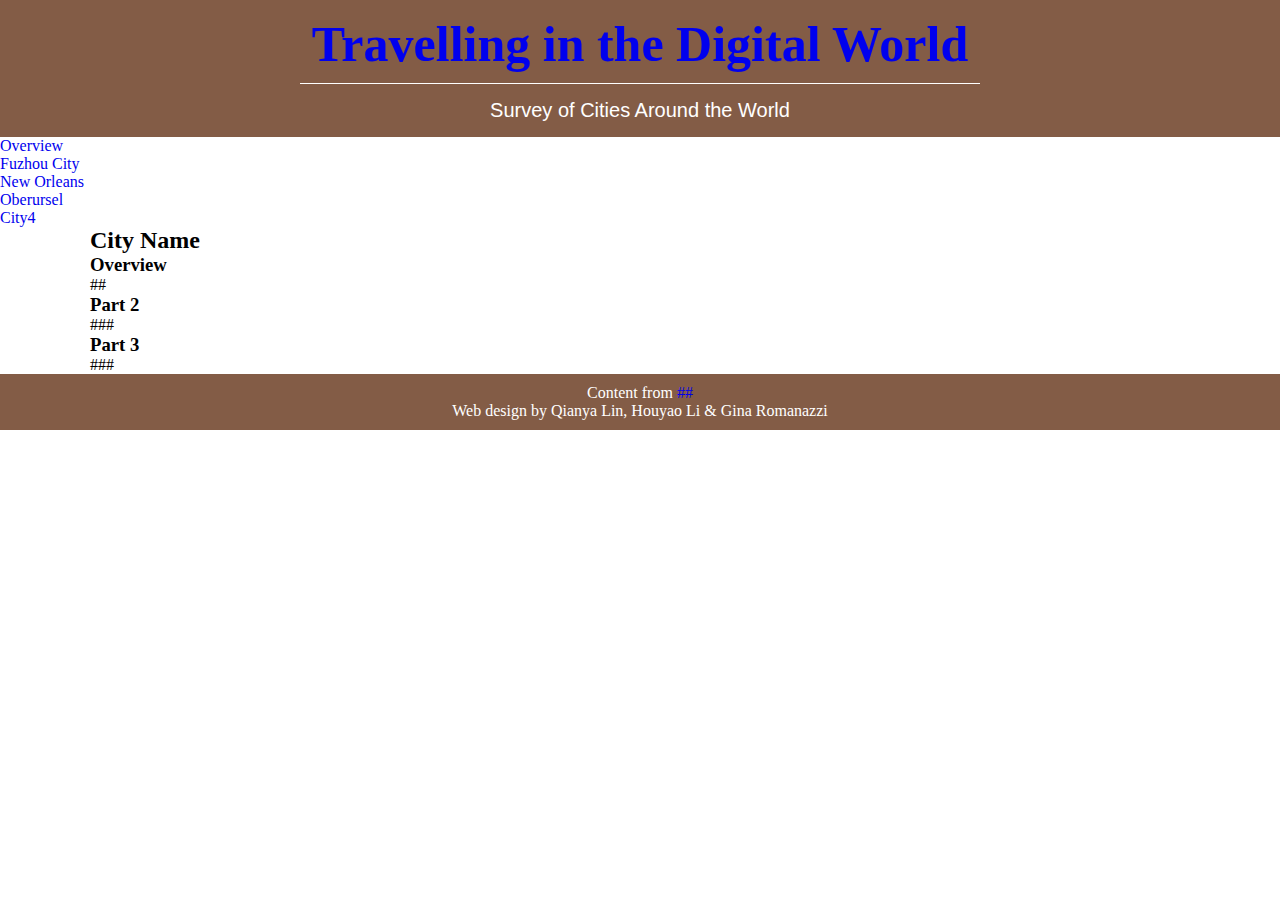
<file: city4.html>
<!DOCTYPE html>
<html lang="en">
<head>
  <meta charset="utf-8">
  <meta name="viewport" content="width=device-width, initial-scale=1.0">
  <title>DMS 290 - Assignment 03</title>
  <link rel="stylesheet" href="css/styles.css"> <!--update w/ correct filename-->
</head>

<body>

  <header>
    <h1><a href="index.html">Travelling in the Digital World</a></h1>
    <div class="subtitle">Survey of Cities Around the World</div>
  </header>

  <nav>
    <ul>
      <li><a href="index.html">Overview</a></li>
      <li><a href="fuzhou.html">Fuzhou City</a></li>
      <li><a href="orleans.html">New Orleans</a></li>
      <li><a href="oberursel">Oberursel</a></li>
      <li><a href="city4.html">City4</a></li><!--fill in pages + city names-->
    </ul>
  </nav>

  <main class="container"> <!--use class to constrain content within smaller width ~1000px-->
    <article>
      <h2>City Name</h2>
      <section> <!--Intro-->
        <h3>Overview</h3>
        <p>
          ##
        </p>
      </section>

      <section> <!--Part 2-->
        <h3>Part 2</h3>

        <p>
          ###
        </p>
      </section>

      <section> <!--Part 3-->
        <h3>Part 3</h3>

        <p>
          ###
        </p>
      </section>
    </article>

  </main>

  <footer>
    <div>
      Content from <a href="#" target="_blank">##</a>
    </div>
    <div>Web design by Qianya Lin, Houyao Li & Gina Romanazzi</div>
  </footer>

</body>
</html>
</file>
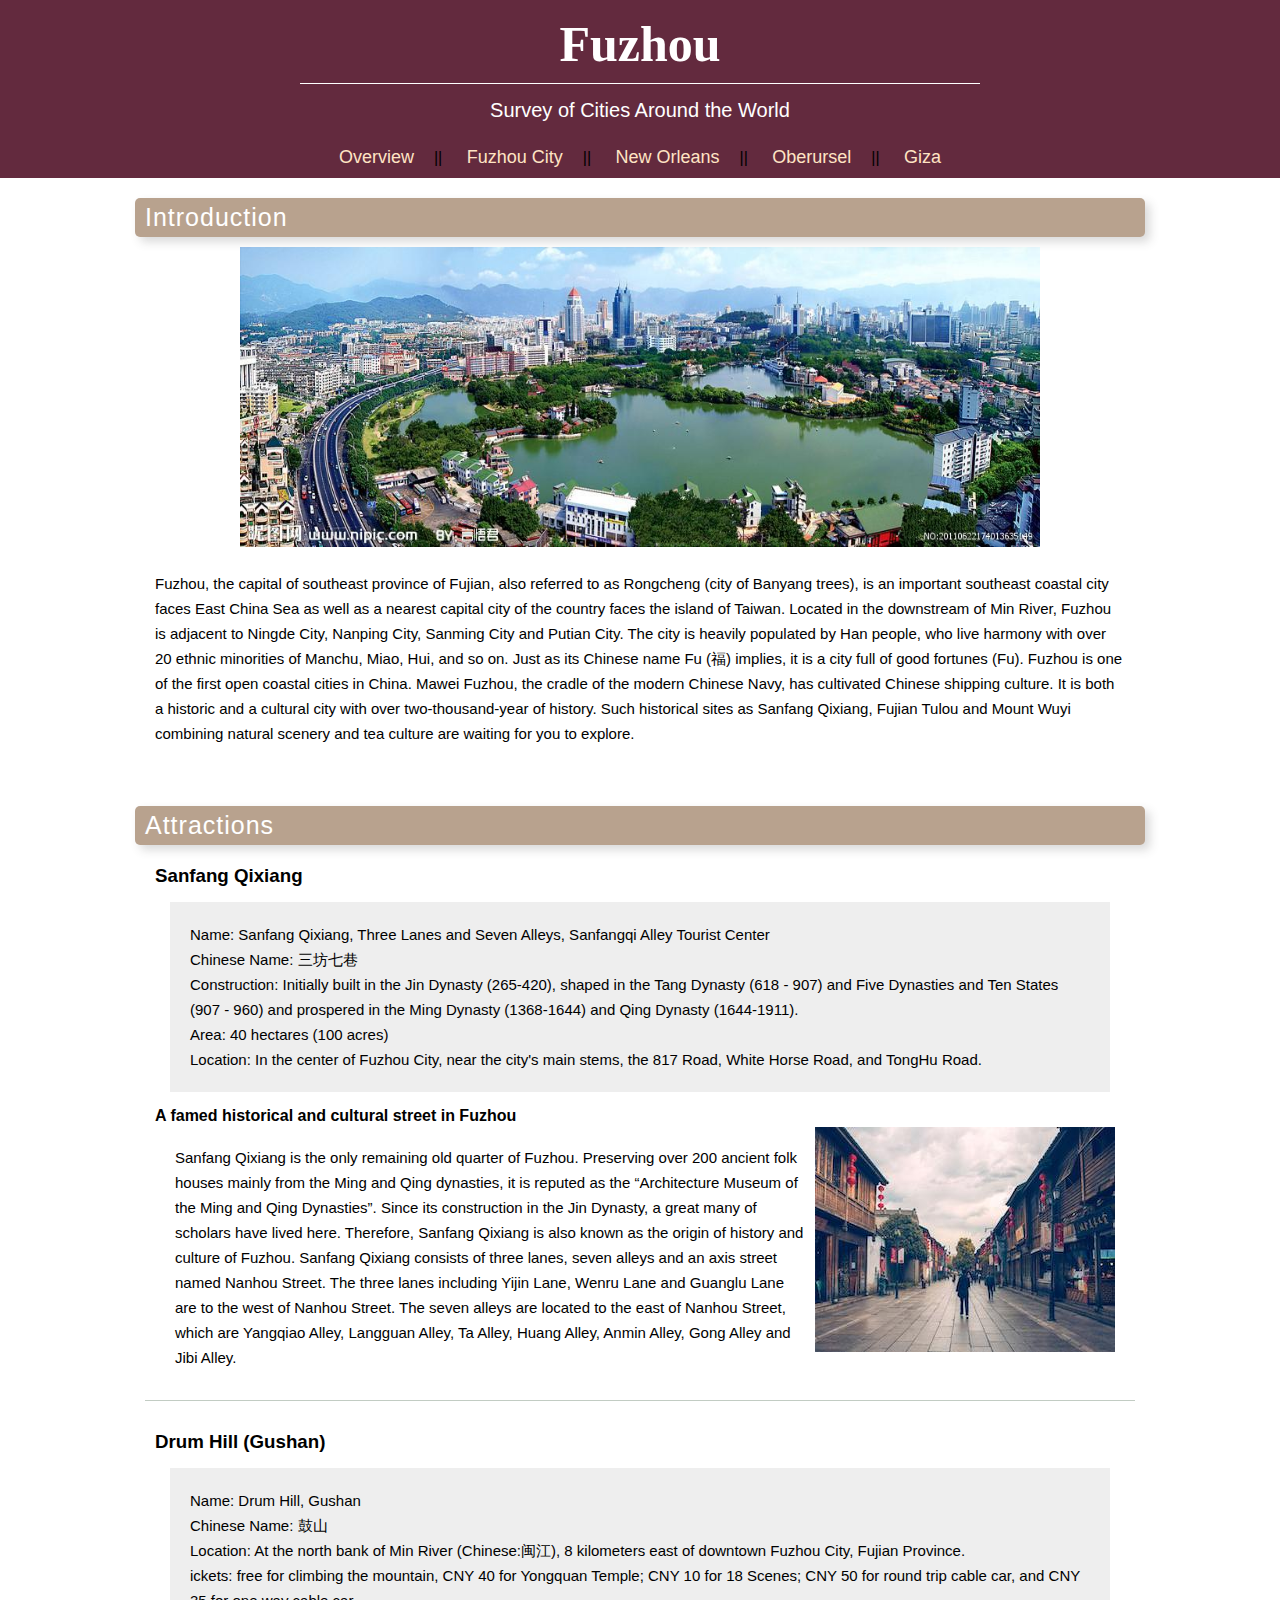
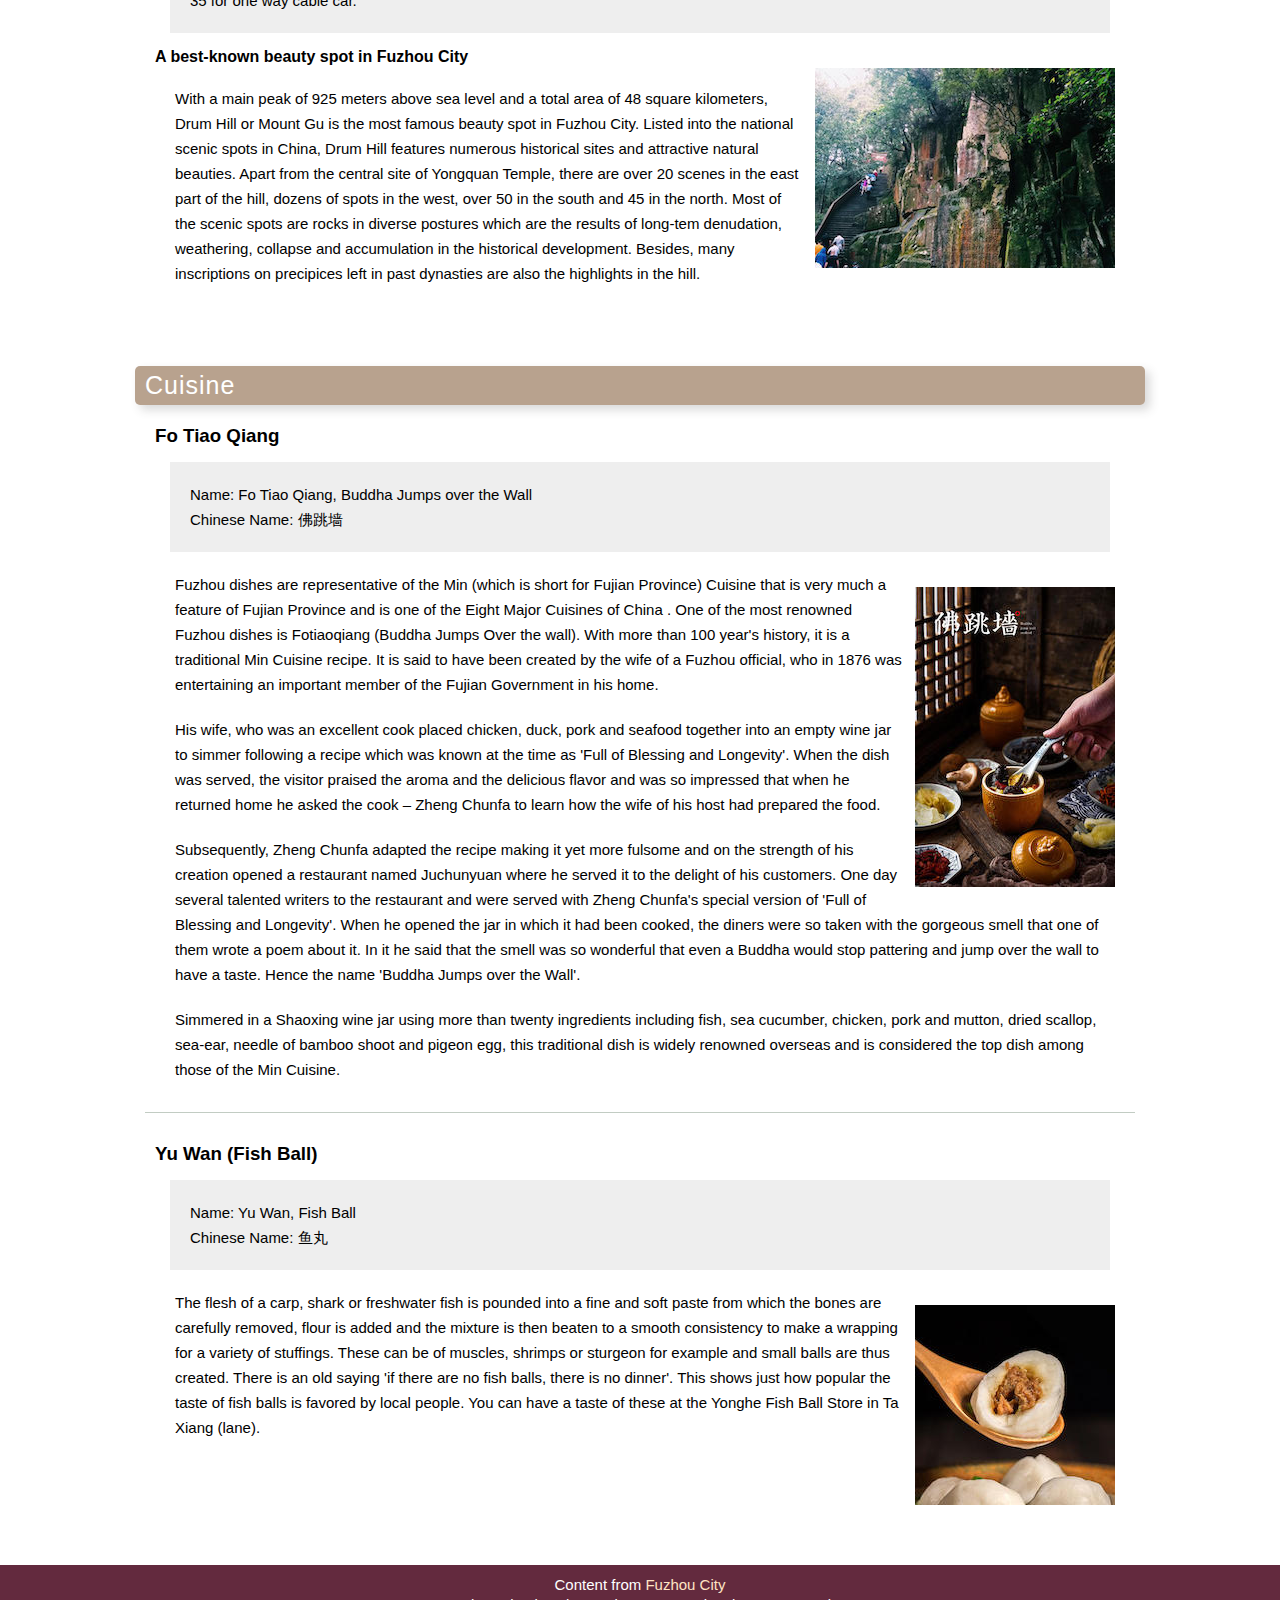
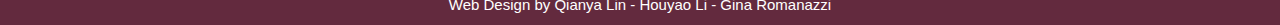
<file: fuzhou.html>
<!DOCTYPE html>
<html lang="en">

<head>
  <meta charset="utf-8">
  <meta name="viewport" content="width=device-width, initial-scale=1.0">
  <title>DMS 290 - Assignment 03</title>
  <link rel="stylesheet" href="css/city.css">
</head>

<body>

  <header>
    <h1>Fuzhou</h1>
    <div class="subtitle">Survey of Cities Around the World</div>
  </header>

  <nav class="menu">
    <ul>
      <li><a href="index.html">Overview</a></li>||
      <li><a href="fuzhou.html">Fuzhou City</a></li>||
      <li><a href="orleans.html">New Orleans</a></li>||
      <li><a href="oberursel.html">Oberursel</a></li>||
      <li><a href="giza.html">Giza</a></li>
    </ul>
  </nav>

  <main class="container">

    <section> <!--Intro-->

      <h2>Introduction</h2>
      <div class="center"><img src="images/fuzhou_panorama.jpg" width="800" height="300" alt="Panorama of Fuzhou City"></div>

      <p>
        Fuzhou, the capital of southeast province of Fujian, also referred to as Rongcheng (city of Banyang trees), is an important southeast coastal city faces East China Sea as well as a nearest capital city of the country faces the island of Taiwan. Located in the downstream of Min River, Fuzhou is adjacent to Ningde City, Nanping City, Sanming City and Putian City. The city is heavily populated by Han people, who live harmony with over 20 ethnic minorities of Manchu, Miao, Hui, and so on. Just as its Chinese name Fu (福) implies, it is a city full of good fortunes (Fu). Fuzhou is one of the first open coastal cities in China. Mawei Fuzhou, the cradle of the modern Chinese Navy, has cultivated Chinese shipping culture. It is both a historic and a cultural city with over two-thousand-year of history. Such historical sites as Sanfang Qixiang, Fujian Tulou and Mount Wuyi combining natural scenery and tea culture are waiting for you to explore.
      </p>

    </section>

    <section> <!--Attractions-->

      <h2>Attractions</h2>

      <section class="subsection"> <!--Sanfang Qixiang-->

        <h3>Sanfang Qixiang</h3>

        <ul>
          <li>Name: Sanfang Qixiang, Three Lanes and Seven Alleys, Sanfangqi Alley Tourist Center</li>
          <li>Chinese Name: 三坊七巷</li>
          <li>Construction: Initially built in the Jin Dynasty (265-420), shaped in the Tang Dynasty (618 - 907) and Five Dynasties and Ten States (907 - 960) and prospered in the Ming Dynasty (1368-1644) and Qing Dynasty (1644-1911).</li>
          <li>Area: 40 hectares (100 acres)</li>
          <li>Location: In the center of Fuzhou City, near the city's main stems, the 817 Road, White Horse Road, and TongHu Road.</li>
        </ul>

        <img class="right" src="images/fuzhou_sanfangqixiang.jpg" alt="Street view of Sanfang Qixiang">

        <h4>A famed historical and cultural street in Fuzhou</h4>

        <p>
          Sanfang Qixiang is the only remaining old quarter of Fuzhou. Preserving over 200 ancient folk houses mainly from the Ming and Qing dynasties, it is reputed as the “Architecture Museum of the Ming and Qing Dynasties”. Since its construction in the Jin Dynasty, a great many of scholars have lived here. Therefore, Sanfang Qixiang is also known as the origin of history and culture of Fuzhou.
          Sanfang Qixiang consists of three lanes, seven alleys and an axis street named Nanhou Street. The three lanes including Yijin Lane, Wenru Lane and Guanglu Lane are to the west of Nanhou Street. The seven alleys are located to the east of Nanhou Street, which are Yangqiao Alley, Langguan Alley, Ta Alley, Huang Alley, Anmin Alley, Gong Alley and Jibi Alley.
        </p>

      </section>

      <section> <!--Gushan-->

        <h3>Drum Hill (Gushan)</h3>

        <ul>
          <li>Name: Drum Hill, Gushan</li>
          <li>Chinese Name: 鼓山</li>
          <li>Location: At the north bank of Min River (Chinese:闽江), 8 kilometers east of downtown Fuzhou City, Fujian Province.</li>
          <li>ickets: free for climbing the mountain, CNY 40 for Yongquan Temple; CNY 10 for 18 Scenes; CNY 50 for round trip cable car, and CNY 35 for one way cable car.</li>
        </ul>

        <img class="right" src="images/fuzhou_gushan.jpg" alt="Being outside in Gushan">

        <h4>A best-known beauty spot in Fuzhou City</h4>

        <p>
          With a main peak of 925 meters above sea level and a total area of 48 square kilometers, Drum Hill or Mount Gu is the most famous beauty spot in Fuzhou City. Listed into the national scenic spots in China, Drum Hill features numerous historical sites and attractive natural beauties.
          Apart from the central site of Yongquan Temple, there are over 20 scenes in the east part of the hill, dozens of spots in the west, over 50 in the south and 45 in the north. Most of the scenic spots are rocks in diverse postures which are the results of long-tem denudation, weathering, collapse and accumulation in the historical development. Besides, many inscriptions on precipices left in past dynasties are also the highlights in the hill.
        </p>

      </section>

    </section>

    <section> <!--Cuisine-->

      <h2>Cuisine</h2>

      <section class="subsection"> <!--Fo Tiao Qiang-->

        <h3>Fo Tiao Qiang</h3>

        <ul>
          <li>Name: Fo Tiao Qiang, Buddha Jumps over the Wall</li>
          <li>Chinese Name: 佛跳墙</li>
        </ul>

        <img class="right" src="images/fuzhou_fotiaoqiang.jpg" alt="Fo Tiao Qiang">

        <p>
          Fuzhou dishes are representative of the Min (which is short for Fujian Province) Cuisine that is very much a feature of Fujian Province and is one of the Eight Major Cuisines of China .
          One of the most renowned Fuzhou dishes is Fotiaoqiang (Buddha Jumps Over the wall). With more than 100 year's history, it is a traditional Min Cuisine recipe. It is said to have been created by the wife of a Fuzhou official, who in 1876 was entertaining an important member of the Fujian Government in his home.
        </p>
        
        <p>His wife, who was an excellent cook placed chicken, duck, pork and seafood together into an empty wine jar to simmer following a recipe which was known at the time as 'Full of Blessing and Longevity'. When the dish was served, the visitor praised the aroma and the delicious flavor and was so impressed that when he returned home he asked the cook – Zheng Chunfa to learn how the wife of his host had prepared the food.
        </p>

        <p>
          Subsequently, Zheng Chunfa adapted the recipe making it yet more fulsome and on the strength of his creation opened a restaurant named Juchunyuan where he served it to the delight of his customers. One day several talented writers to the restaurant and were served with Zheng Chunfa's special version of 'Full of Blessing and Longevity'. When he opened the jar in which it had been cooked, the diners were so taken with the gorgeous smell that one of them wrote a poem about it. In it he said that the smell was so wonderful that even a Buddha would stop pattering and jump over the wall to have a taste. Hence the name 'Buddha Jumps over the Wall'.
        </p>

        <p>
          Simmered in a Shaoxing wine jar using more than twenty ingredients including fish, sea cucumber, chicken, pork and mutton, dried scallop, sea-ear, needle of bamboo shoot and pigeon egg, this traditional dish is widely renowned overseas and is considered the top dish among those of the Min Cuisine.
        </p>

      </section>

      <section> <!--Fish balls-->

        <h3>Yu Wan (Fish Ball)</h3>

        <ul>
          <li>Name: Yu Wan, Fish Ball</li>
          <li>Chinese Name: 鱼丸</li>
        </ul>

        <img class="right" src="images/fuzhou_fishballs.jpg" alt="Fish balls">

        <p>
          The flesh of a carp, shark or freshwater fish is pounded into a fine and soft paste from which the bones are carefully removed, flour is added and the mixture is then beaten to a smooth consistency to make a wrapping for a variety of stuffings. These can be of muscles, shrimps or sturgeon for example and small balls are thus created. There is an old saying 'if there are no fish balls, there is no dinner'. This shows just how popular the taste of fish balls is favored by local people. You can have a taste of these at the Yonghe Fish Ball Store in Ta Xiang (lane).
        </p>

      </section>

    </section>

  </main>

  <footer>

    <div>
      Content from <a href="http://ginaromanazzi.digitalscholar.rochester.edu/assignment02/" target="_blank">Fuzhou City</a>
    </div>

    <div>Web Design by Qianya Lin - Houyao Li - Gina Romanazzi</div>

  </footer>

</body>
</html>
</file>
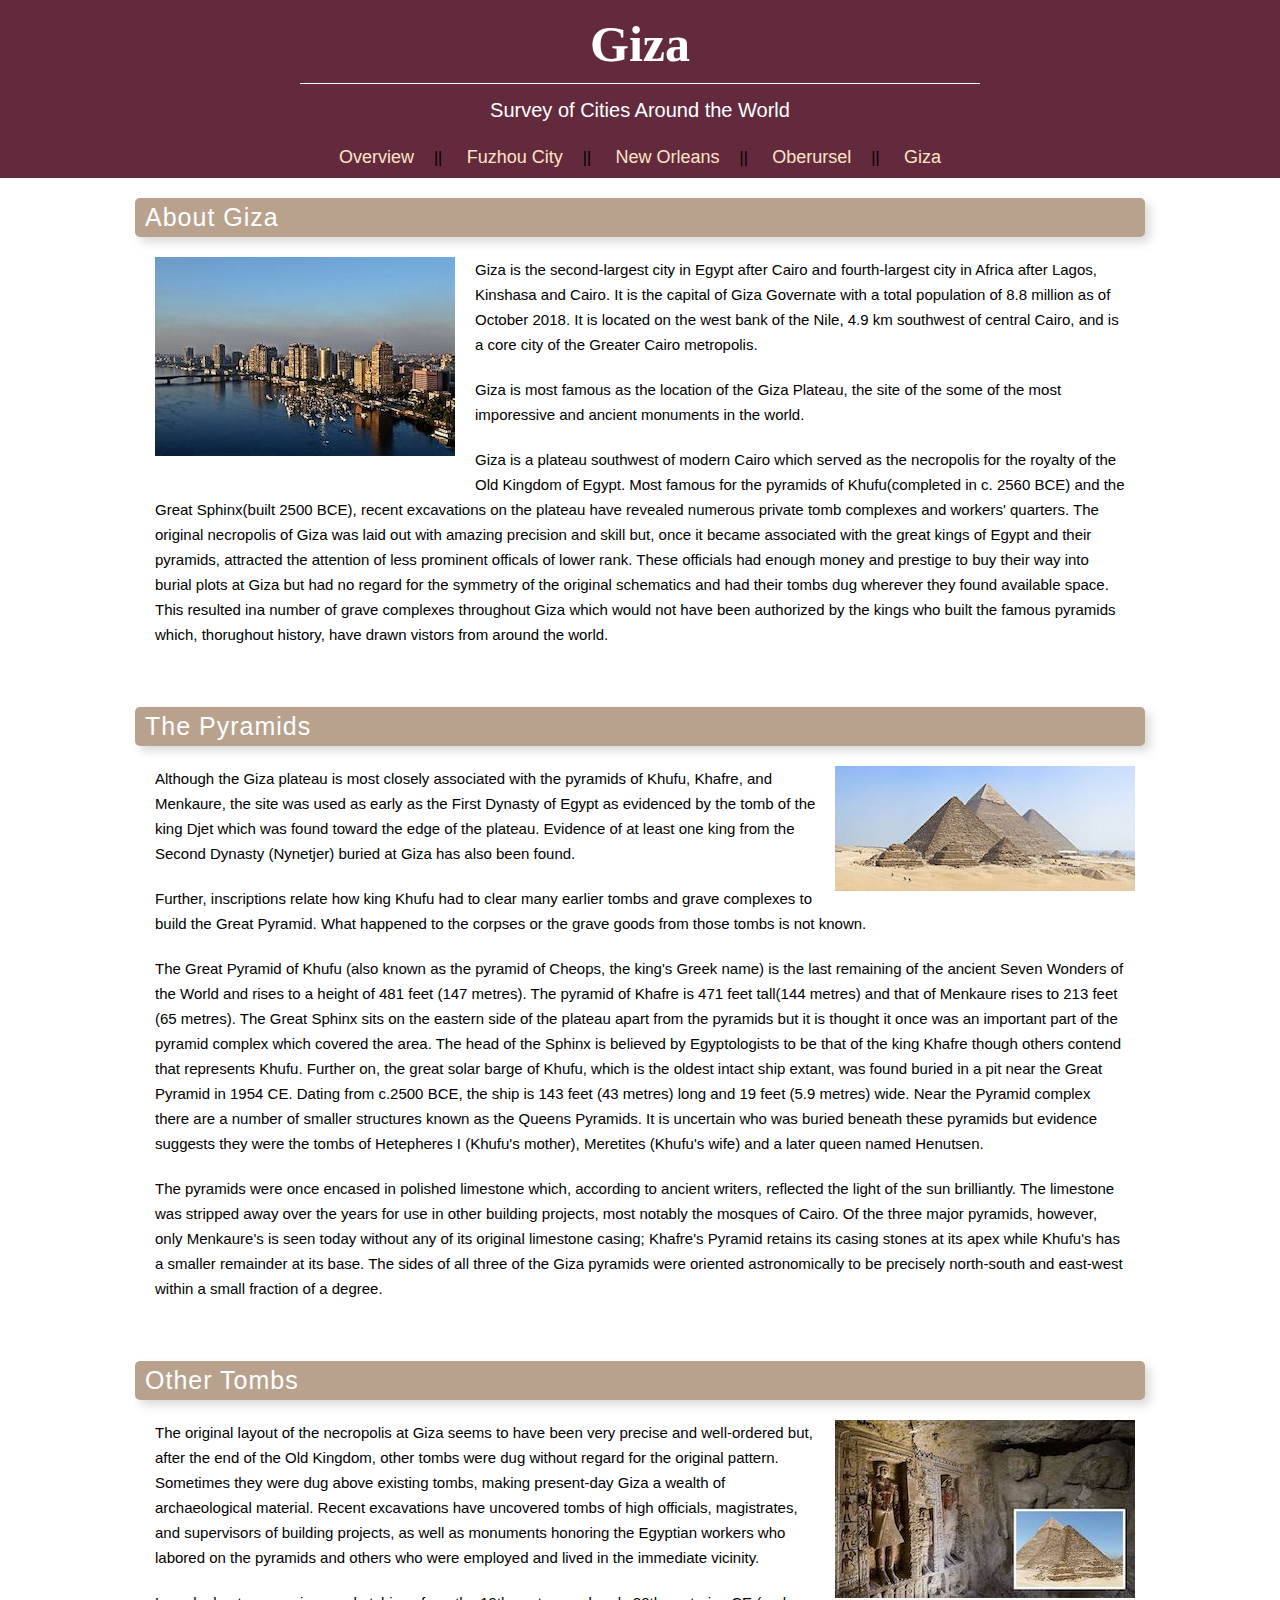
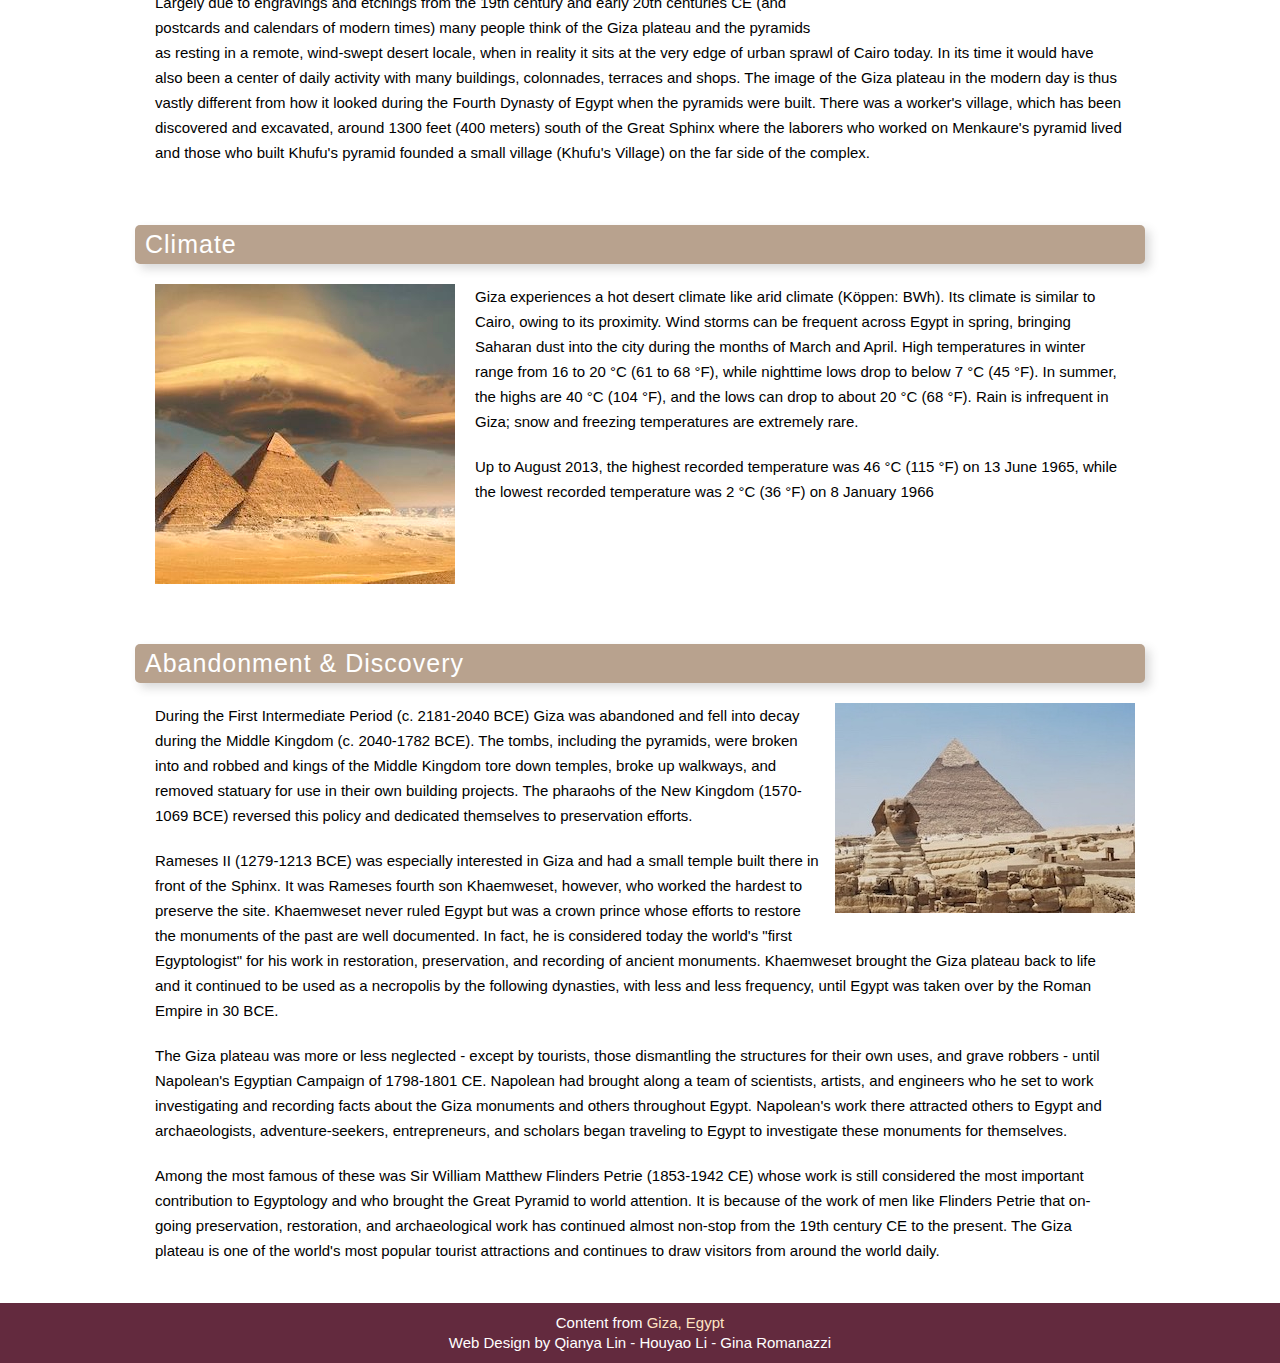
<file: giza.html>
<!DOCTYPE html>
<html lang="en">

<head>
  <meta charset="utf-8">
  <meta name="viewport" content="width=device-width, initial-scale=1.0">
  <title>DMS 290 - Assignment 03</title>
  <link rel="stylesheet" href="css/city.css">
</head>

<body>

  <header>
    <h1>Giza</h1>
    <div class="subtitle">Survey of Cities Around the World</div>
  </header>

  <nav class="menu">
    <ul>
      <li><a href="index.html">Overview</a></li>||
      <li><a href="fuzhou.html">Fuzhou City</a></li>||
      <li><a href="orleans.html">New Orleans</a></li>||
      <li><a href="oberursel.html">Oberursel</a></li>||
      <li><a href="giza.html">Giza</a></li>
    </ul>
  </nav>

  <main class="container">

    <section> <!--About-->

      <h2>About Giza</h2>
      <img class="left" src="images/giza_city.jpg" alt="Panorama of Giza">

      <p>
        Giza is the second-largest city in Egypt after Cairo and fourth-largest city in Africa after Lagos, Kinshasa and Cairo. It is the capital of Giza Governate with a total population of 8.8 million as of October 2018. It is located on the west bank of the Nile, 4.9 km southwest of central Cairo, and is a core city of the Greater Cairo metropolis.
      </p>

      <p>
        Giza is most famous as the location of the Giza Plateau, the site of the some of the most imporessive and ancient monuments in the world.
      </p>

      <p>
        Giza is a plateau southwest of modern Cairo which served as the necropolis for the royalty of the Old Kingdom of Egypt. Most famous for the pyramids of Khufu(completed in c. 2560 BCE) and the Great Sphinx(built 2500 BCE), recent excavations on the plateau have revealed numerous private tomb complexes and workers' quarters. The original necropolis of Giza was laid out with amazing precision and skill but, once it became associated with the great kings of Egypt and their pyramids, attracted the attention of less prominent officals of lower rank. These officials had enough money and prestige to buy their way into burial plots at Giza but had no regard for the symmetry of the original schematics and had their tombs dug wherever they found available space. This resulted ina number of grave complexes throughout Giza which would not have been authorized by the kings who built the famous pyramids which, thorughout history, have drawn vistors from around the world.
      </p>

    </section>

    <section> <!--The Pyramids-->

      <h2>The Pyramids</h2>
      <img class="right" src="images/giza_pyramids.jpg" alt="Pyramids in Giza">

      <p>
        Although the Giza plateau is most closely associated with the pyramids of Khufu, Khafre, and Menkaure, the site was used as early as the First Dynasty of Egypt as evidenced by the tomb of the king Djet which was found toward the edge of the plateau. Evidence of at least one king from the Second Dynasty (Nynetjer) buried at Giza has also been found.
      </p>
      <p>
        Further, inscriptions relate how king Khufu had to clear many earlier tombs and grave complexes to build the Great Pyramid. What happened to the corpses or the grave goods from those tombs is not known.
      </p>

      <p>
        The Great Pyramid of Khufu (also known as the pyramid of Cheops, the king's Greek name) is the last remaining of the ancient Seven Wonders of the World and rises to a height of 481 feet (147 metres). The pyramid of Khafre is 471 feet tall(144 metres) and that of Menkaure rises to 213 feet (65 metres). The Great Sphinx sits on the eastern side of the plateau apart from the pyramids but it is thought it once was an important part of the pyramid complex which covered the area. The head of the Sphinx is believed by Egyptologists to be that of the king Khafre though others contend that represents Khufu. Further on, the great solar barge of Khufu, which is the oldest intact ship extant, was found buried in a pit near the Great Pyramid in 1954 CE. Dating from c.2500 BCE, the ship is 143 feet (43 metres) long and 19 feet (5.9 metres) wide. Near the Pyramid complex there are a number of smaller structures known as the Queens Pyramids. It is uncertain who was buried beneath these pyramids but evidence suggests they were the tombs of Hetepheres I (Khufu's mother), Meretites (Khufu's wife) and a later queen named Henutsen.
      </p>

      <p>
        The pyramids were once encased in polished limestone which, according to ancient writers, reflected the light of the sun brilliantly. The limestone was stripped away over the years for use in other building projects, most notably the mosques of Cairo. Of the three major pyramids, however, only Menkaure's is seen today without any of its original limestone casing; Khafre's Pyramid retains its casing stones at its apex while Khufu's has a smaller remainder at its base. The sides of all three of the Giza pyramids were oriented astronomically to be precisely north-south and east-west within a small fraction of a degree.
      </p>

    </section>

    <section> <!--Other Tombs-->

      <h2>Other Tombs</h2>
      <img class="right" src="images/giza_tombs.jpg" alt="Inside view of a tomb">

      <p>
        The original layout of the necropolis at Giza seems to have been very precise and well-ordered but, after the end of the Old Kingdom, other tombs were dug without regard for the original pattern. Sometimes they were dug above existing tombs, making present-day Giza a wealth of archaeological material. Recent excavations have uncovered tombs of high officials, magistrates, and supervisors of building projects, as well as monuments honoring the Egyptian workers who labored on the pyramids and others who were employed and lived in the immediate vicinity.
      </p>

      <p>
        Largely due to engravings and etchings from the 19th century and early 20th centuries CE (and postcards and calendars of modern times) many people think of the Giza plateau and the pyramids as resting in a remote, wind-swept desert locale, when in reality it sits at the very edge of urban sprawl of Cairo today. In its time it would have also been a center of daily activity with many buildings, colonnades, terraces and shops. The image of the Giza plateau in the modern day is thus vastly different from how it looked during the Fourth Dynasty of Egypt when the pyramids were built. There was a worker's village, which has been discovered and excavated, around 1300 feet (400 meters) south of the Great Sphinx where the laborers who worked on Menkaure's pyramid lived and those who built Khufu's pyramid founded a small village (Khufu's Village) on the far side of the complex.
      </p>

    </section>

    <section> <!--Climate-->

      <h2>Climate</h2>
      <img class="left" src="images/giza_climate.jpg" alt="Pyramids in Giza">

      <p>
        Giza experiences a hot desert climate like arid climate (Köppen: BWh). Its climate is similar to Cairo, owing to its proximity. Wind storms can be frequent across Egypt in spring, bringing Saharan dust into the city during the months of March and April. High temperatures in winter range from 16 to 20 °C (61 to 68 °F), while nighttime lows drop to below 7 °C (45 °F). In summer, the highs are 40 °C (104 °F), and the lows can drop to about 20 °C (68 °F). Rain is infrequent in Giza; snow and freezing temperatures are extremely rare.
      </p>

      <p>
        Up to August 2013, the highest recorded temperature was 46 °C (115 °F) on 13 June 1965, while the lowest recorded temperature was 2 °C (36 °F) on 8 January 1966
      </p>

    </section>

    <section> <!--Abandonment & Discovery-->

      <h2>Abandonment & Discovery</h2>
      <img class="right" src="images/giza_abandonment.jpg" alt="Pyramids in Giza">

      <p>
        During the First Intermediate Period (c. 2181-2040 BCE) Giza was abandoned and fell into decay during the Middle Kingdom (c. 2040-1782 BCE). The tombs, including the pyramids, were broken into and robbed and kings of the Middle Kingdom tore down temples, broke up walkways, and removed statuary for use in their own building projects. The pharaohs of the New Kingdom (1570-1069 BCE) reversed this policy and dedicated themselves to preservation efforts.
      </p>

      <p>
        Rameses II (1279-1213 BCE) was especially interested in Giza and had a small temple built there in front of the Sphinx. It was Rameses fourth son Khaemweset, however, who worked the hardest to preserve the site. Khaemweset never ruled Egypt but was a crown prince whose efforts to restore the monuments of the past are well documented. In fact, he is considered today the world's "first Egyptologist" for his work in restoration, preservation, and recording of ancient monuments. Khaemweset brought the Giza plateau back to life and it continued to be used as a necropolis by the following dynasties, with less and less frequency, until Egypt was taken over by the Roman Empire in 30 BCE.
      </p>

      <p>
        The Giza plateau was more or less neglected - except by tourists, those dismantling the structures for their own uses, and grave robbers - until Napolean's Egyptian Campaign of 1798-1801 CE. Napolean had brought along a team of scientists, artists, and engineers who he set to work investigating and recording facts about the Giza monuments and others throughout Egypt. Napolean's work there attracted others to Egypt and archaeologists, adventure-seekers, entrepreneurs, and scholars began traveling to Egypt to investigate these monuments for themselves.
      </p>

      <p>
        Among the most famous of these was Sir William Matthew Flinders Petrie (1853-1942 CE) whose work is still considered the most important contribution to Egyptology and who brought the Great Pyramid to world attention. It is because of the work of men like Flinders Petrie that on-going preservation, restoration, and archaeological work has continued almost non-stop from the 19th century CE to the present. The Giza plateau is one of the world's most popular tourist attractions and continues to draw visitors from around the world daily.
      </p>

    </section>

  </main>

  <footer>

    <div>
      Content from <a href="https://emmacampbell.digitalscholar.rochester.edu/assignments/assignment02/" target="_blank">Giza, Egypt</a>
    </div>

    <div>Web Design by Qianya Lin - Houyao Li - Gina Romanazzi</div>

  </footer>

</body>
</html>
</file>
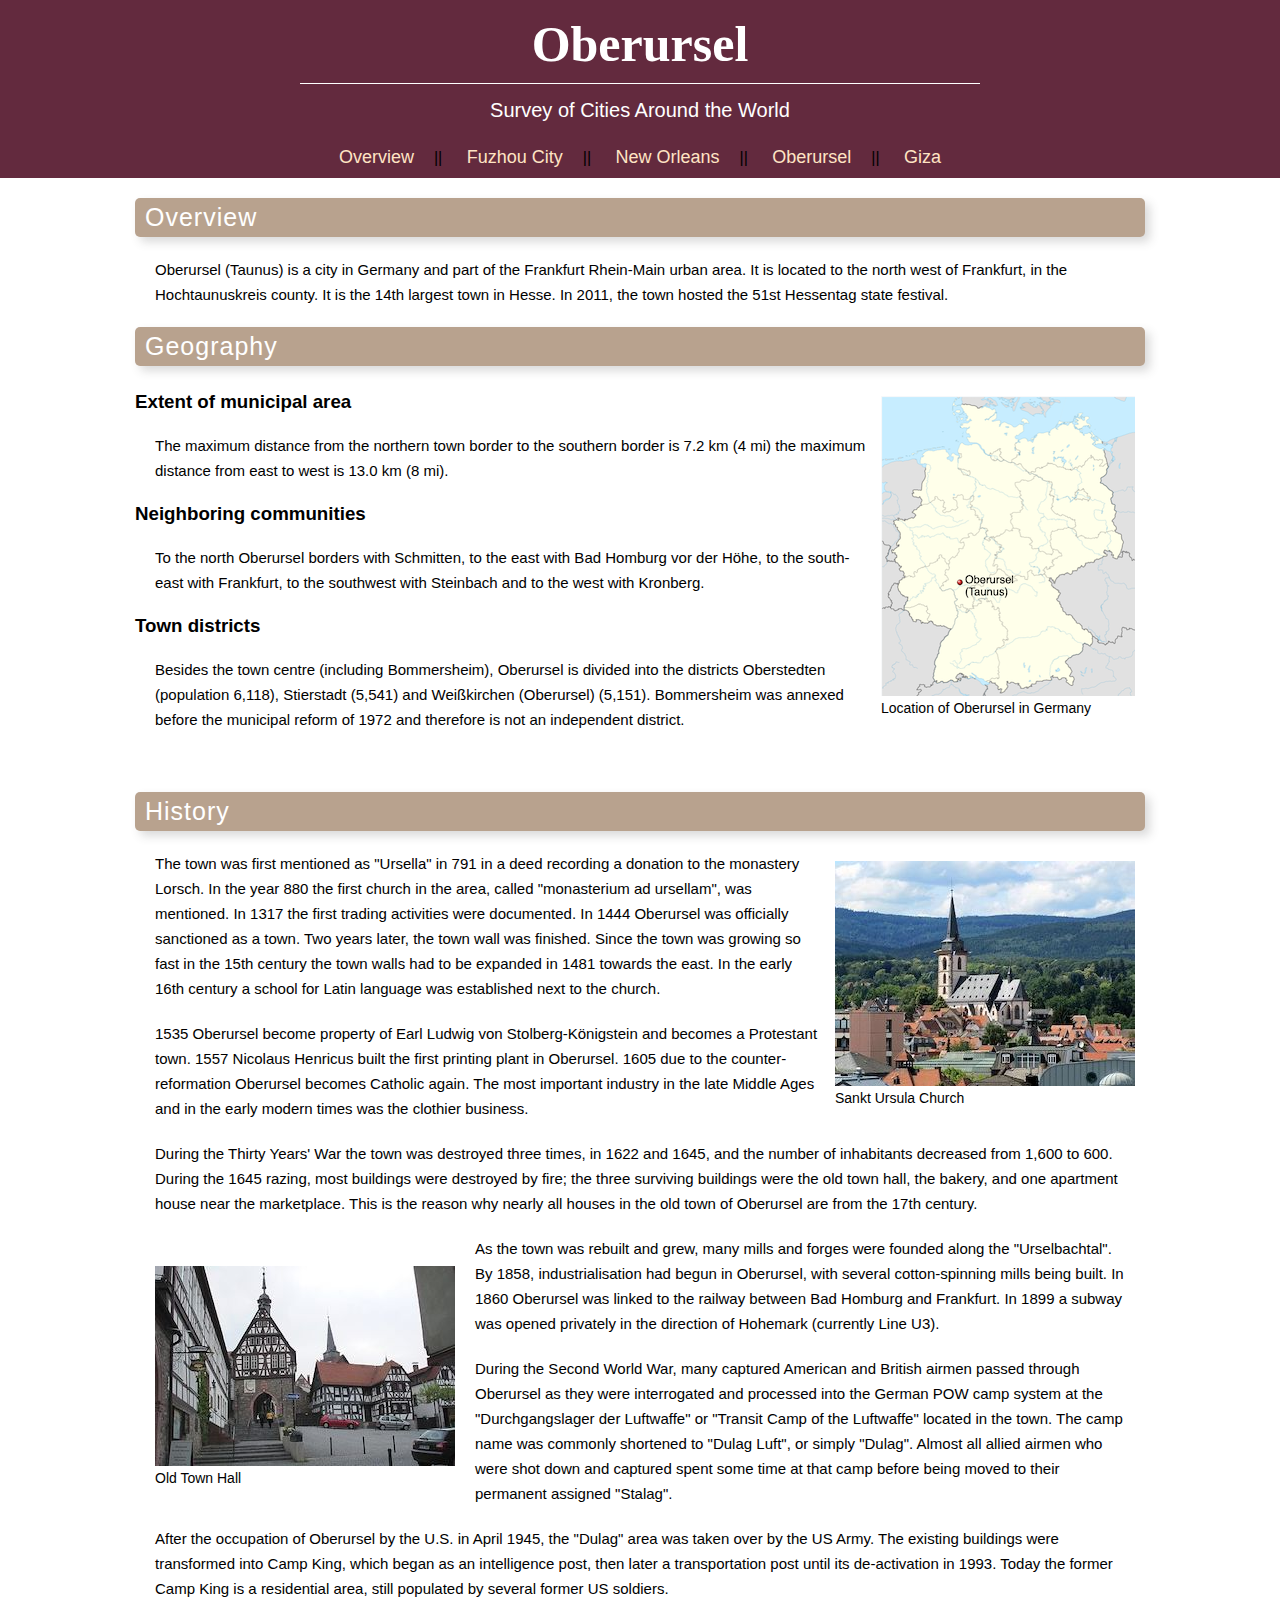
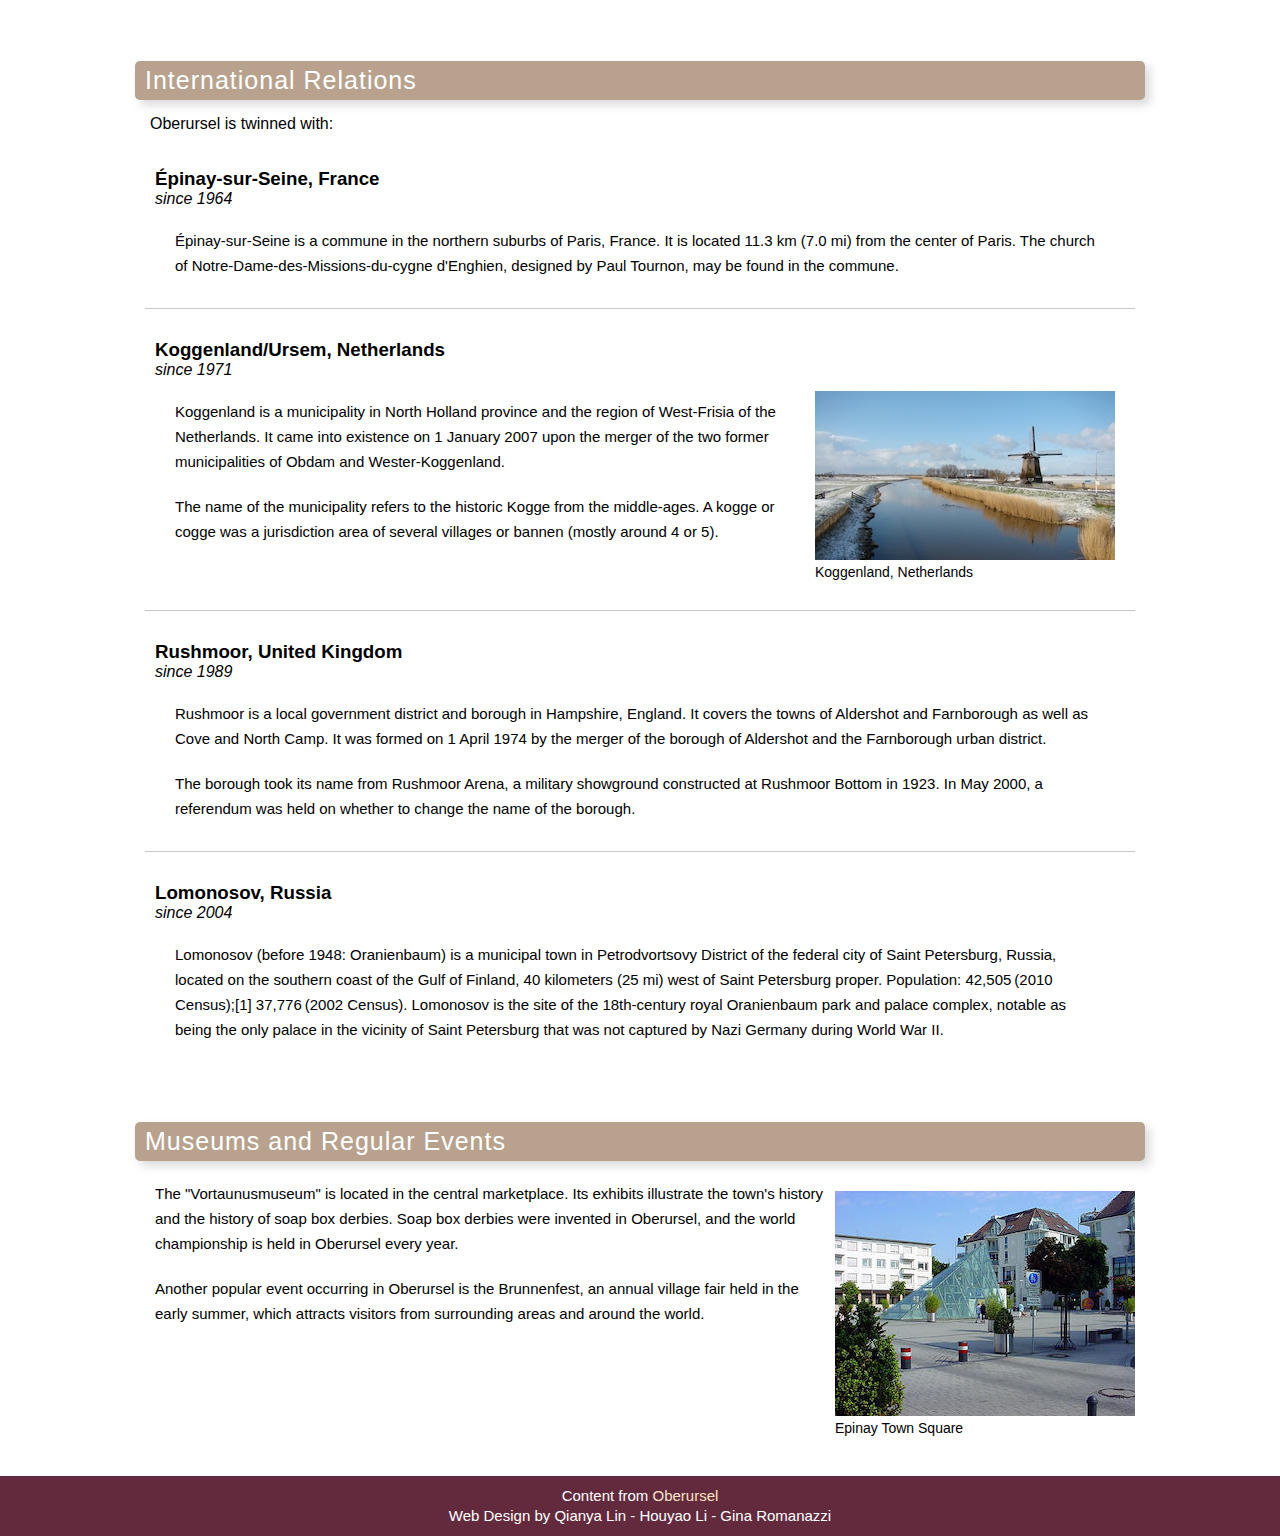
<file: oberursel.html>
<!DOCTYPE html>
<html lang="en">

<head>
  <meta charset="utf-8">
  <meta name="viewport" content="width=device-width, initial-scale=1.0">
  <title>DMS 290 - Assignment 03</title>
  <link rel="stylesheet" href="css/city.css">
</head>

<body>

  <header>
    <h1>Oberursel</h1>
    <div class="subtitle">Survey of Cities Around the World</div>
  </header>

  <nav class="menu">
    <ul>
      <li><a href="index.html">Overview</a></li>||
      <li><a href="fuzhou.html">Fuzhou City</a></li>||
      <li><a href="orleans.html">New Orleans</a></li>||
      <li><a href="oberursel.html">Oberursel</a></li>||
      <li><a href="giza.html">Giza</a></li>
    </ul>
  </nav>

  <main class="container">

    <section> <!--Intro-->

      <h2>Overview</h2>
      <p>
        Oberursel (Taunus) is a city in Germany and part of the Frankfurt Rhein-Main urban area. It is located to the north west of Frankfurt, in the Hochtaunuskreis county. It is the 14th largest town in Hesse. In 2011, the town hosted the 51st Hessentag state festival.
      </p>

      <h2>Geography</h2>

      <figure class="right">
        <img src="images/oberursel_map.png" alt="Map of Germany, a dot locating the town of Oberursel">
        <figcaption>Location of Oberursel in Germany</figcaption>
      </figure>

      <h3 id="space">Extent of municipal area</h3>
      <p>
        The maximum distance from the northern town border to the southern border is 7.2 km (4 mi) the maximum distance from east to west is 13.0 km (8 mi).
      </p>

      <h3>Neighboring communities</h3>
      <p>
        To the north Oberursel borders with Schmitten, to the east with Bad Homburg vor der Höhe, to the south-east with Frankfurt, to the southwest with Steinbach and to the west with Kronberg.
      </p>

      <h3>Town districts</h3>
      <p>
        Besides the town centre (including Bommersheim), Oberursel is divided into the districts Oberstedten (population 6,118), Stierstadt (5,541) and Weißkirchen (Oberursel) (5,151). Bommersheim was annexed before the municipal reform of 1972 and therefore is not an independent district.
      </p>

    </section>

    <section> <!--History-->

      <h2>History</h2>

      <figure class="right">
        <img src="images/oberursel_stursula.jpg" alt="Picture of an old church, Sankt Ursula">
        <figcaption>Sankt Ursula Church</figcaption>
      </figure>

      <p>
        The town was first mentioned as "Ursella" in 791 in a deed recording a donation to the monastery Lorsch. In the year 880 the first church in the area, called "monasterium ad ursellam", was mentioned. In 1317 the first trading activities were documented. In 1444 Oberursel was officially sanctioned as a town. Two years later, the town wall was finished. Since the town was growing so fast in the 15th century the town walls had to be expanded in 1481 towards the east. In the early 16th century a school for Latin language was established next to the church.
      </p>

      <p>
        1535 Oberursel become property of Earl Ludwig von Stolberg-Königstein and becomes a Protestant town. 1557 Nicolaus Henricus built the first printing plant in Oberursel. 1605 due to the counter-reformation Oberursel becomes Catholic again. The most important industry in the late Middle Ages and in the early modern times was the clothier business.
      </p>

      <p>
        During the Thirty Years' War the town was destroyed three times, in 1622 and 1645, and the number of inhabitants decreased from 1,600 to 600. During the 1645 razing, most buildings were destroyed by fire; the three surviving buildings were the old town hall, the bakery, and one apartment house near the marketplace. This is the reason why nearly all houses in the old town of Oberursel are from the 17th century.
      </p>

      <figure class="left">
        <img src="images/oberursel_oldtownhall.jpg" alt="Picture of the Old Town Hall in Oberursel">
        <figcaption>Old Town Hall</figcaption>
      </figure>

      <p>
        As the town was rebuilt and grew, many mills and forges were founded along the "Urselbachtal". By 1858, industrialisation had begun in Oberursel, with several cotton-spinning mills being built. In 1860 Oberursel was linked to the railway between Bad Homburg and Frankfurt. In 1899 a subway was opened privately in the direction of Hohemark (currently Line U3).
      </p>

      <p>
        During the Second World War, many captured American and British airmen passed through Oberursel as they were interrogated and processed into the German POW camp system at the "Durchgangslager der Luftwaffe" or "Transit Camp of the Luftwaffe" located in the town. The camp name was commonly shortened to "Dulag Luft", or simply "Dulag". Almost all allied airmen who were shot down and captured spent some time at that camp before being moved to their permanent assigned "Stalag".
      </p>

      <p>
        After the occupation of Oberursel by the U.S. in April 1945, the "Dulag" area was taken over by the US Army. The existing buildings were transformed into Camp King, which began as an intelligence post, then later a transportation post until its de-activation in 1993. Today the former Camp King is a residential area, still populated by several former US soldiers.
      </p>

    </section>

    <section> <!--International Relations-->

      <h2>International Relations</h2>

      <div id="twin">Oberursel is twinned with:</div>

      <section class="subsection"> <!--Epinay-->

        <h3>Épinay-sur-Seine, France</h3>
        <div class="year">since 1964</div>

        <p>
          Épinay-sur-Seine is a commune in the northern suburbs of Paris, France. It is located 11.3 km (7.0 mi) from the center of Paris. The church of Notre-Dame-des-Missions-du-cygne d'Enghien, designed by Paul Tournon, may be found in the commune.
        </p>

      </section>

      <section class="subsection"> <!--Koggenland-->

        <h3>Koggenland/Ursem, Netherlands</h3>
        <div class="year">since 1971</div>

        <figure class="right">
          <img src="images/oberursel_koggenland.jpg" alt="Landscape in the city of Koggenland">
          <figcaption>Koggenland, Netherlands</figcaption>
        </figure>

        <p>
          Koggenland is a municipality in North Holland province and the region of West-Frisia of the Netherlands. It came into existence on 1 January 2007 upon the merger of the two former municipalities of Obdam and Wester-Koggenland.
        </p>

        <p>
          The name of the municipality refers to the historic Kogge from the middle-ages. A kogge or cogge was a jurisdiction area of several villages or bannen (mostly around 4 or 5).
        </p>

      </section>

      <section class="subsection"> <!--Rushmoor-->

        <h3>Rushmoor, United Kingdom</h3>
        <div class="year">since 1989</div>

        <p>
          Rushmoor is a local government district and borough in Hampshire, England. It covers the towns of Aldershot and Farnborough as well as Cove and North Camp. It was formed on 1 April 1974 by the merger of the borough of Aldershot and the Farnborough urban district.
        </p>

	      <p>
          The borough took its name from Rushmoor Arena, a military showground constructed at Rushmoor Bottom in 1923. In May 2000, a referendum was held on whether to change the name of the borough.
        </p>

      </section>

      <section> <!--Lomonosov-->

        <h3>Lomonosov, Russia</h3>
        <div class="year">since 2004</div>

        <p>
          Lomonosov (before 1948: Oranienbaum) is a municipal town in Petrodvortsovy District of the federal city of Saint Petersburg, Russia, located on the southern coast of the Gulf of Finland, 40 kilometers (25 mi) west of Saint Petersburg proper. Population: 42,505 (2010 Census);[1] 37,776 (2002 Census). Lomonosov is the site of the 18th-century royal Oranienbaum park and palace complex, notable as being the only palace in the vicinity of Saint Petersburg that was not captured by Nazi Germany during World War II.
        </p>

      </section>

    </section>

    <section> <!--Museums and Regular Events-->

      <h2>Museums and Regular Events</h2>

      <figure class="right">
        <img src="images/oberursel_townsquare.jpg" alt="Picture of the newer town square">
        <figcaption>Epinay Town Square</figcaption>
      </figure>

      <p>
        The "Vortaunusmuseum" is located in the central marketplace. Its exhibits illustrate the town's history and the history of soap box derbies. Soap box derbies were invented in Oberursel, and the world championship is held in Oberursel every year.
      </p>

      <p>
        Another popular event occurring in Oberursel is the Brunnenfest, an annual village fair held in the early summer, which attracts visitors from surrounding areas and around the world.
      </p>

    </section>

  </main>

  <footer>

    <div>
      Content from <a href="http://hli66.digitalscholar.rochester.edu/assignment02/overview.php" target="_blank">Oberursel</a>
    </div>

    <div>Web Design by Qianya Lin - Houyao Li - Gina Romanazzi</div>

  </footer>

</body>
</html>
</file>
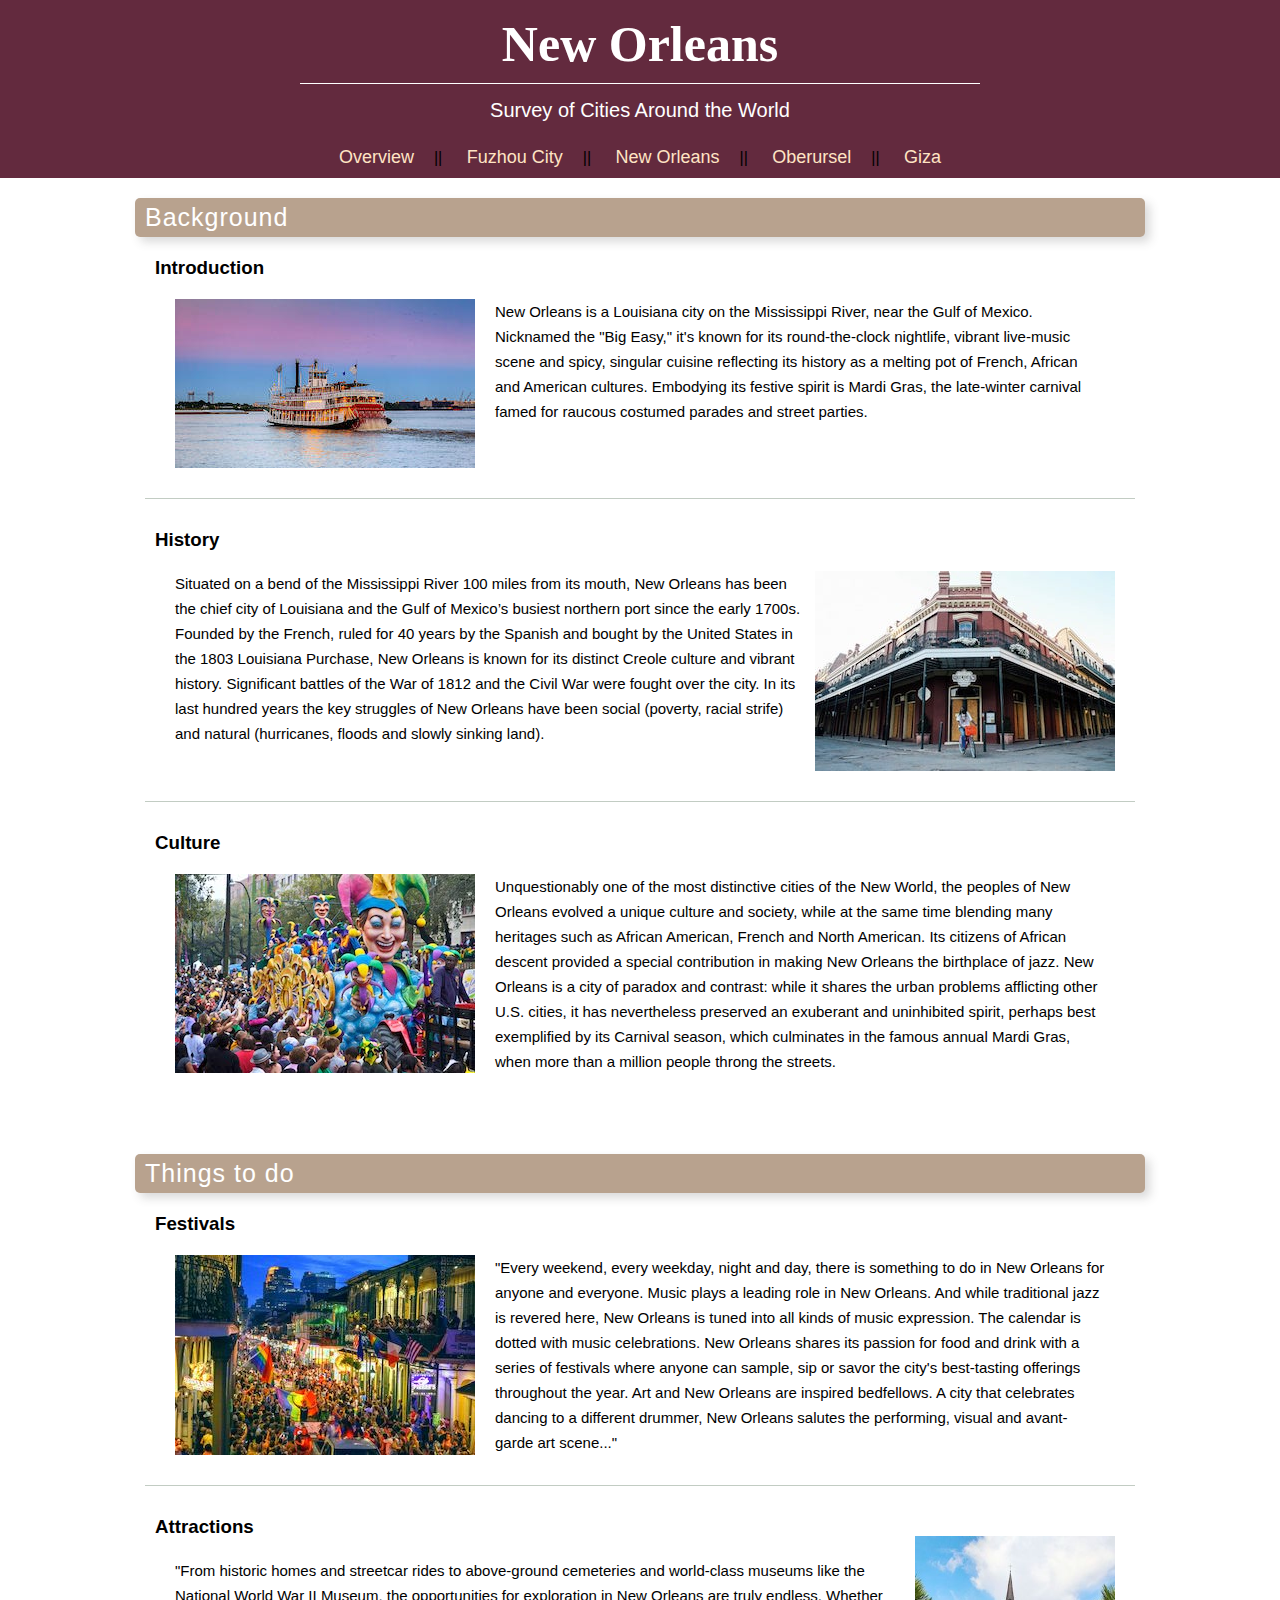
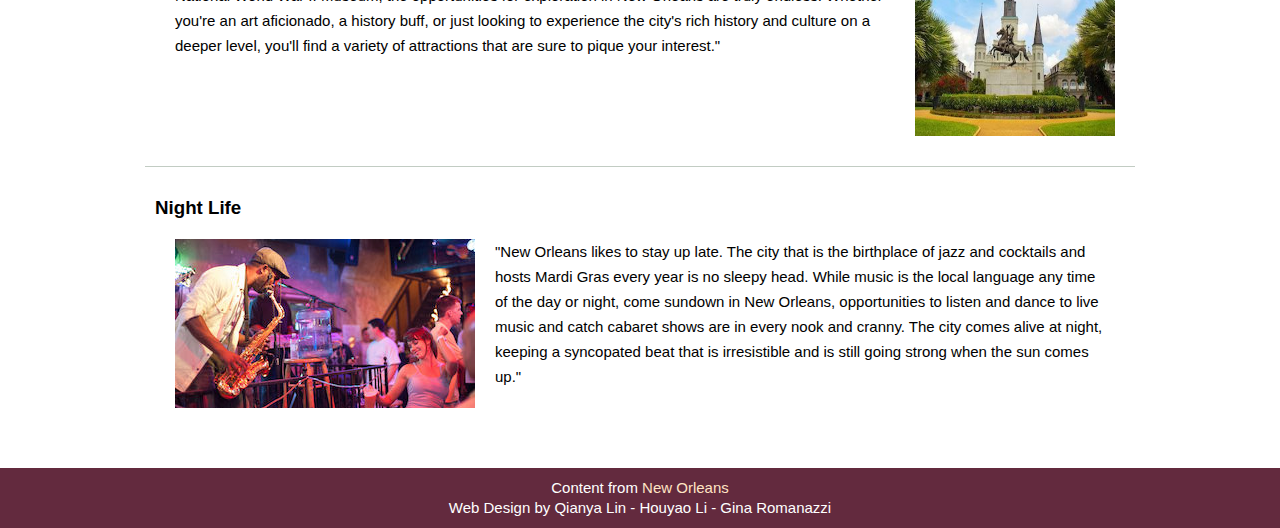
<file: orleans.html>
<!DOCTYPE html>
<html lang="en">

<head>
  <meta charset="utf-8">
  <meta name="viewport" content="width=device-width, initial-scale=1.0">
  <title>DMS 290 - Assignment 03</title>
  <link rel="stylesheet" href="css/city.css">
</head>

<body>

  <header>
    <h1>New Orleans</h1>
    <div class="subtitle">Survey of Cities Around the World</div>
  </header>

  <nav class="menu">
    <ul>
      <li><a href="index.html">Overview</a></li>||
      <li><a href="fuzhou.html">Fuzhou City</a></li>||
      <li><a href="orleans.html">New Orleans</a></li>||
      <li><a href="oberursel.html">Oberursel</a></li>||
      <li><a href="giza.html">Giza</a></li>
    </ul>
  </nav>

  <main class="container">

    <section>
      <h2>Background</h2>

      <section class="subsection"> <!--Intro-->

        <h3>Introduction</h3>
        <img class="left" src="images/orleans_ship.jpg" alt="Tourist ship in New Orleans">

        <p>
          New Orleans is a Louisiana city on the Mississippi  River, near the Gulf of Mexico. Nicknamed the "Big Easy," it's known for its round-the-clock nightlife, vibrant live-music scene and spicy, singular cuisine reflecting its history as a melting pot of French, African and American cultures. Embodying its festive spirit is Mardi Gras, the late-winter carnival famed for raucous costumed parades and street parties.
        </p>

    </section>

      <section class="subsection"> <!--History-->

        <h3>History</h3>
        <img class="right" src="images/orleans_frenchquarter.jpg" alt="French Quarter in New Orleans">

        <p>
          Situated on a bend of the Mississippi River 100 miles from its mouth, New Orleans has been the chief city of Louisiana and the Gulf of Mexico’s busiest northern port since the early 1700s. Founded by the French, ruled for 40 years by the Spanish and bought by the United States in the 1803 Louisiana Purchase, New Orleans is known for its distinct Creole culture and vibrant history. Significant battles of the War of 1812 and the Civil War were fought over the city. In its last hundred years the key struggles of New Orleans have been social (poverty, racial strife) and natural (hurricanes, floods and slowly sinking land).
        </p>

      </section>

      <section> <!--Culture-->

        <h3>Culture</h3>
        <img class="left" src="images/orleans_mardigras.jpg" alt="Mardi Gras in New Orleans">

        <p>
          Unquestionably one of the most distinctive cities of the New World, the peoples of New Orleans evolved a unique culture and society, while at the same time blending many heritages such as African American, French and North American. Its citizens of African descent provided a special contribution in making New Orleans the birthplace of jazz. New Orleans is a city of paradox and contrast: while it shares the urban problems afflicting other U.S. cities, it has nevertheless preserved an exuberant and uninhibited spirit, perhaps best exemplified by its Carnival season, which culminates in the famous annual Mardi Gras, when more than a million people throng the streets.
        </p>




      </section>

    </section>

    <section>
      <h2>Things to do</h2>

      <section class="subsection"> <!--Festivals-->

        <h3>Festivals</h3>
        <img class="left" src="images/orleans_festivals.jpg" alt="Festival in New Orleans">

        <p>
          "Every weekend, every weekday, night and day, there is something to do in New Orleans for anyone and everyone. Music plays a leading role in New Orleans. And while traditional jazz is revered here, New Orleans is tuned into all kinds of music expression. The calendar is dotted with music celebrations. New Orleans shares its passion for food and drink with a series of festivals where anyone can sample, sip or savor the city's best-tasting offerings throughout the year. Art and New Orleans are inspired bedfellows. A city that celebrates dancing to a different drummer, New Orleans salutes the performing, visual and avant-garde art scene..."
        </p>

      </section>

      <section class="subsection"> <!--Attractions-->

        <h3 id="inline">Attractions</h3>
        <img class="right" src="images/orleans_castle.jpg" width="200" height="200" alt="Sightseeing in New Orleans">

        <p>
          "From historic homes and streetcar rides to above-ground cemeteries and world-class museums like the National World War II Museum, the opportunities for exploration in New Orleans are truly endless. Whether you're an art aficionado, a history buff, or just looking to experience the city's rich history and culture on a deeper level, you'll find a variety of attractions that are sure to pique your interest."
        </p>

      </section>

      <section> <!--Night life-->

        <h3>Night Life</h3>
        <img class="left" src="images/orleans_jazz.jpg" alt="Jazz musicians performing in New Orleans">

        <p>
          "New Orleans likes to stay up late. The city that is the birthplace of jazz and cocktails and hosts Mardi Gras every year is no sleepy head. While music is the local language any time of the day or night, come sundown in New Orleans, opportunities to listen and dance to live music and catch cabaret shows are in every nook and cranny. The city comes alive at night, keeping a syncopated beat that is irresistible and is still going strong when the sun comes up."
        </p>

      </section>

    </section>

  </main>

  <footer>

    <div>
      Content from <a href="http://qlin13.digitalscholar.rochester.edu/assignment02/NewOrleans.html" target="_blank">New Orleans</a>
    </div>

    <div>Web Design by Qianya Lin - Houyao Li - Gina Romanazzi</div>

  </footer>

</body>
</html>
</file>
<file: css/styles.css>
*{
    margin: 0;
    padding: 0;

}

/* Header and menu */
.menu, header {
    margin: 0 auto;
    background-color:#835c46;
    text-align:center;
    padding: 0 300px 0 300px;
}

h1{
    color:white;
    padding: 15px 10px 10px 10px;
    font-size: 50px;
    font-family: Garamond, Baskerville, Baskerville Old Face, Hoefler Text, Times New Roman, serif;
    border-bottom: 1px solid white;
}

.subtitle{
    color:white;
    padding: 15px 0px;
    font-size: 20px;
    font-family: 'Lucida Sans', 'Lucida Sans Regular', 'Lucida Grande', 'Lucida Sans Unicode', Geneva, Verdana, sans-serif;
}

.menu li{
    font-family: Verdana, Geneva, Tahoma, sans-serif;
    font-size: large;
    display: inline-block;
    padding: 10px 20px;
}

.menu a{color: bisque;}
.container a{color: rgb(97, 63, 50);}
a:hover {color: #688770;}
a{
    text-decoration: none;
}

/* footer */
footer{
    background-color:#835c46;
    color:white;
    clear:both;
    text-align:center;
    padding: 10px;
}


/* Content */
#intro{
    font-family: 'Lucida Sans', 'Lucida Sans Regular', 'Lucida Grande', 'Lucida Sans Unicode', Geneva, Verdana, sans-serif;
    font-size: large;
    padding: 30px 50px;
    border-bottom: 3px dotted rgb(144, 187, 155);
}

.container{
    margin: 0 auto;
    width: 90%;
    max-width: 1100px;

}

.cities{
    margin: 0 auto;
    padding: 30px 0px;
    display: grid;
    grid-template-columns:repeat( auto-fill, minmax(520px, 1fr) );
    grid-gap: 40px;
}

img {
    margin-bottom: 10px;
    border: 1px solid black;
    width: 100%;
  }
</file>
<file: css/city.css>
*{
    margin: 0;
    padding: 0;
    font-family: 'Lucida Sans', 'Lucida Sans Regular', 'Lucida Grande', 'Lucida Sans Unicode', Geneva, Verdana, sans-serif;
}

/* Header and menu */
.menu, header {
    margin: 0 auto;
    background-color:#632A3E;/*#835c46;*/
    text-align:center;
    padding: 0 300px 0 300px;
}

h1{
    color:white;
    padding: 15px 10px 10px 10px;
    font-size: 50px;
    font-family: Garamond, Baskerville, Baskerville Old Face, Hoefler Text, Times New Roman, serif;
    border-bottom: 1px solid white;
}

.subtitle{
    color:white;
    padding: 15px 0px;
    font-size: 20px;
}

.menu ul{list-style-type: none;}

.menu li{
    color:rgb(144, 221, 204);
    font-family: Verdana, Geneva, Tahoma, sans-serif;
    font-size: large;
    display: inline-block;
    padding: 10px 20px;
}

a:hover {color: #688770;}
.menu a, footer a{color: bisque;}
a{
    text-decoration: none;
}

/* footer */
footer{
    background-color: #632A3E;/*#835c46;*/
    color:white;
    clear:both;
    text-align:center;
    padding: 10px;
    font-size: 15px;
    line-height: 20px;
}

/* Content */
.container{
    margin: 0 auto;
    width: 90%;
    max-width: 1050px;
}

section {
    display: inline-block;
    margin: 10px;
    padding: 10px;
  }

.subsection{
    border-bottom: 1px solid rgb(194, 204, 195);
}

section ul {
    padding: 20px;
    background-color:#eeeeee;
    margin: 15px;
    list-style-type: none;
    font-size: 15px;
    line-height: 25px;
  }

.left {
    float: left;
    padding: 20px;
  }
.right {
    float: right;
    padding: 20px 10px;
  }

h2{
    font-size: 25px;
    background-color: #9b7c5f;
	  opacity: 0.7;
	  box-shadow: 5px 5px 10px 0 #cccccc;
    border-radius: 5px;
    color: white;
	  letter-spacing: 1px;
	  font-weight: normal;
	  padding: 10px;
    padding: 5px 10px;
 }

#inline {display: inline-block;}

img { padding-top: 10px; }

.center{
    text-align: center;
}

p{
    margin: 20px 20px;
    font-size: 15px;
    line-height: 25px;
}

#twin{
    padding: 15px;
}
#space { padding-top: 25px; }

.year{
    font-style: italic;
    display: inline-block;
}

figcaption { font-size: 14px;}
</file>
